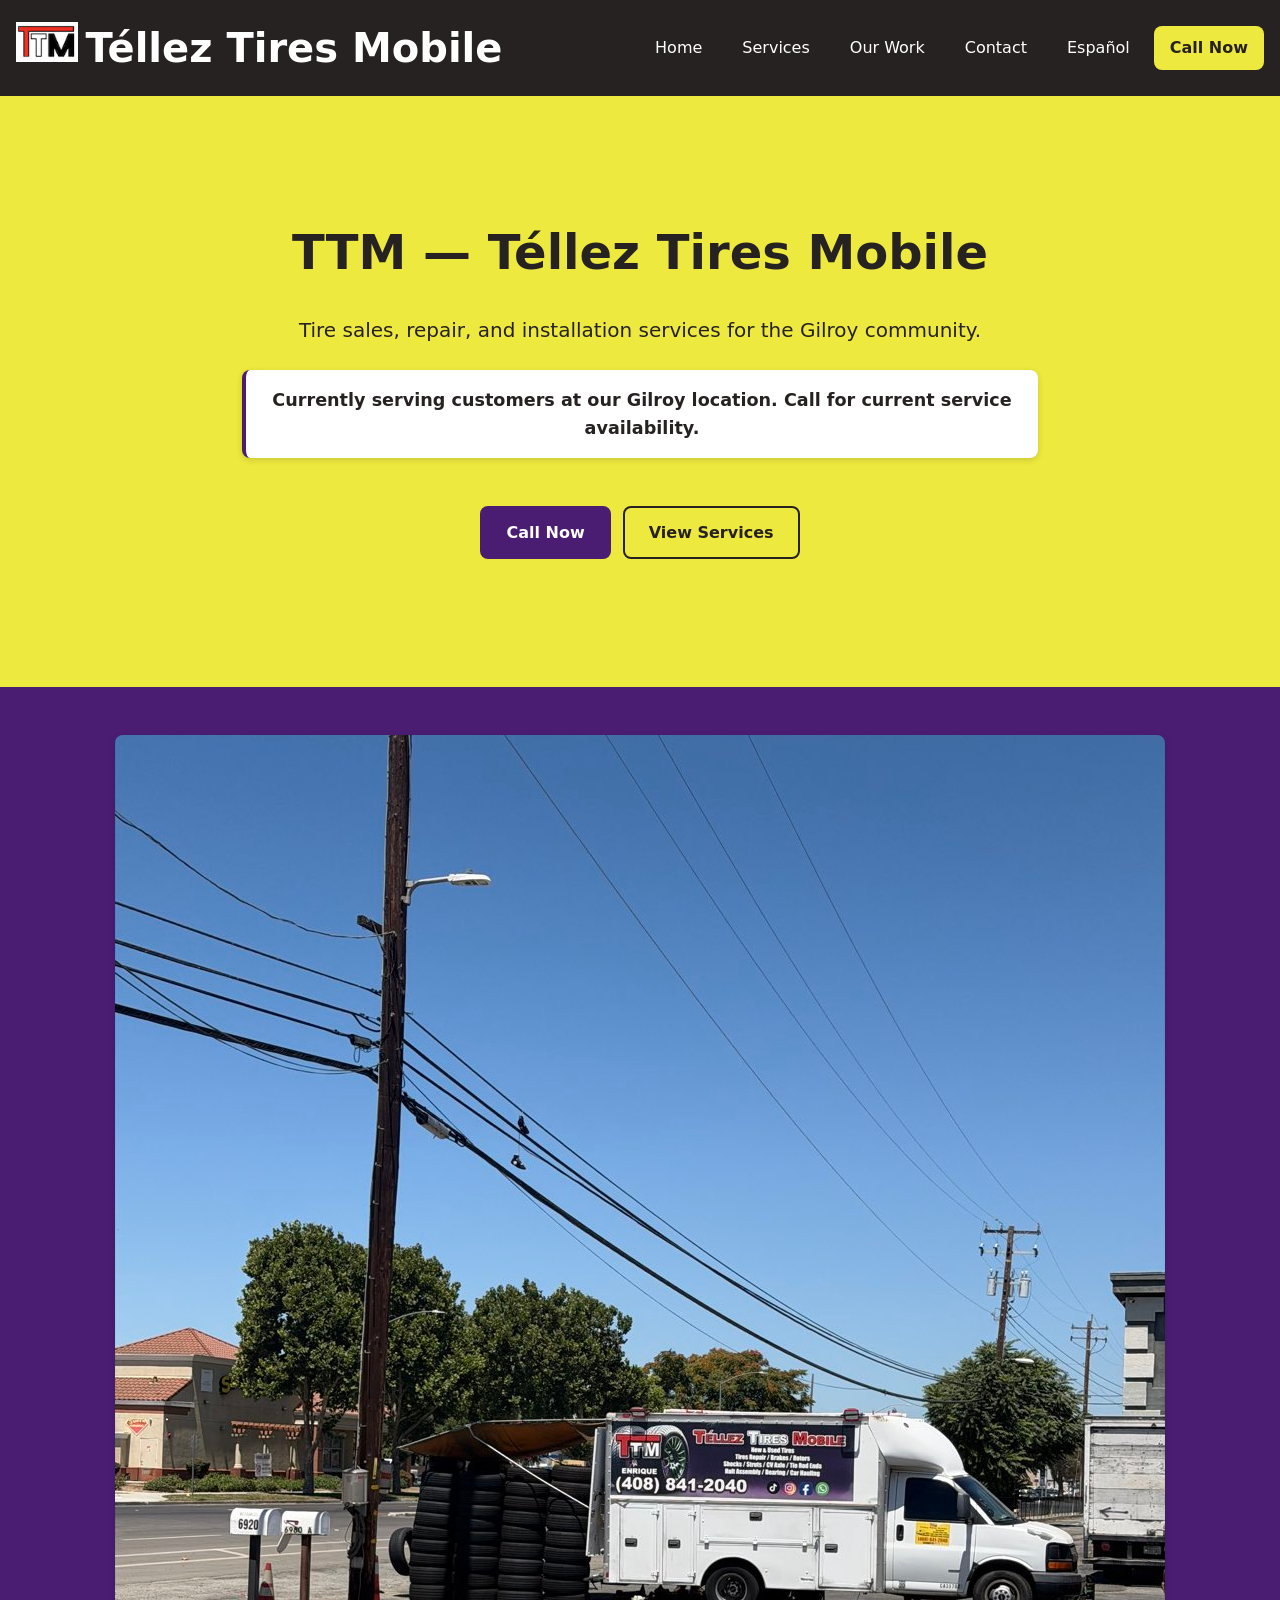
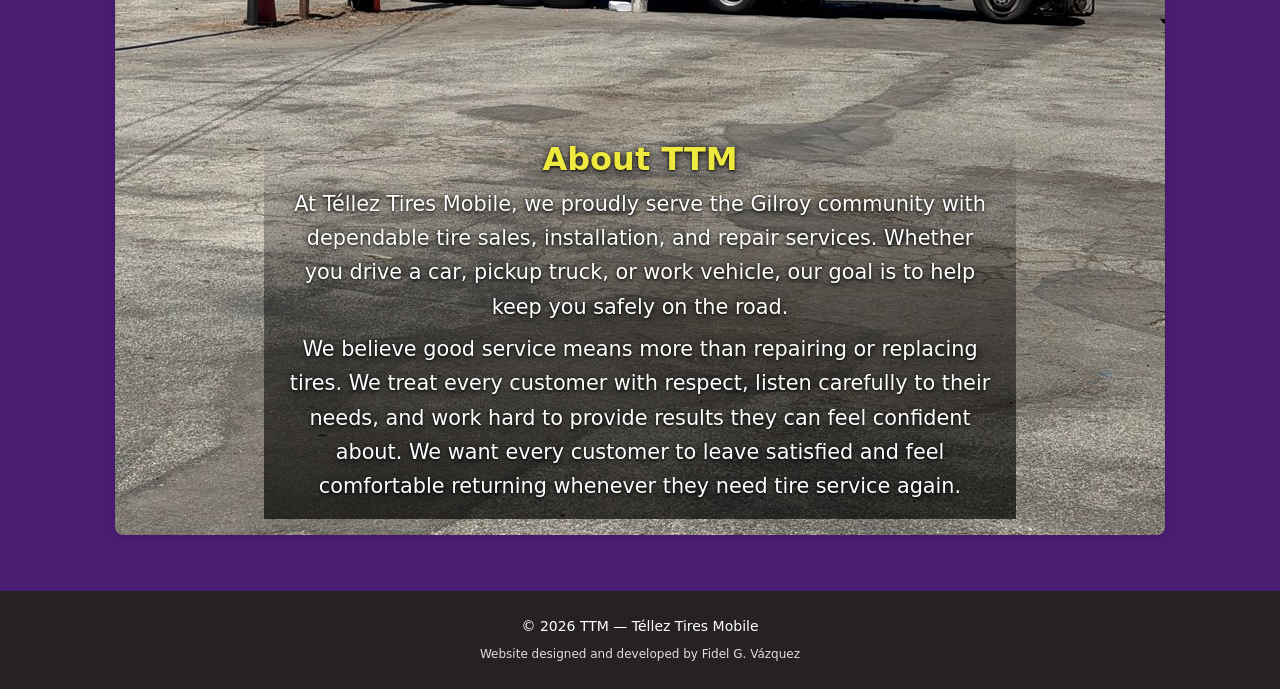
<file: index.html>
<!DOCTYPE html>
<html lang="en">
<head>
  <meta charset="UTF-8">
  <meta name="viewport" content="width=device-width, initial-scale=1.0">
  <title>TTM — Téllez Tires Mobile | Gilroy, CA</title>
  <meta name="description" content="TTM — Téllez Tires Mobile offers tire sales, repair, and installation services in Gilroy, California. Call today for current service availability.">
  <link rel="alternate" hreflang="es" href="es/index.html">
  <link rel="alternate" hreflang="en" href="index.html">
  <link rel="stylesheet" href="css/styles.css">
  <script src="js/main.js" defer></script>
</head>
<body>

<a class="skip-link" href="#main-content">Skip to main content</a>

<header>
  <a href="index.html" class="site-identity">
    <img
        src="assets/images/ttm-logo.png"
        alt="TTM Téllez Tires Mobile logo"
        class="site-identity__logo"
    >
    <span class="site-identity__name">Téllez Tires Mobile</span>
  </a>

  <button type="button" id="nav-toggle" aria-expanded="false" aria-controls="primary-navigation" data-label-open="Close Menu" data-label-closed="Menu">Menu</button>

  <nav id="primary-navigation" aria-label="Primary">
    <ul>
      <li><a href="index.html" aria-current="page">Home</a></li>
      <li><a href="services.html">Services</a></li>
      <li><a href="our-work.html">Our Work</a></li>
      <li><a href="contact.html">Contact</a></li>
      <li><a href="es/index.html" lang="es" hreflang="es">Español</a></li>
      <li><a href="tel:+14088412040">Call Now</a></li>
    </ul>
  </nav>
</header>

<main id="main-content">

  <section id="hero">
    <h1>TTM — Téllez Tires Mobile</h1>
    <p>Tire sales, repair, and installation services for the Gilroy community.</p>
    <p class="status-notice">Currently serving customers at our Gilroy location. Call for current service availability.</p>
    <div class="hero-actions">
      <a href="tel:+14088412040" class="button button--primary">Call Now</a>
      <a href="services.html" class="button button--secondary">View Services</a>
    </div>
  </section>

  <section class="vehicle-photo">
    <div class="vehicle-photo__frame">
      <img
          src="assets/images/background.jpeg"
          alt="TTM — Téllez Tires Mobile service vehicle parked with tires stacked beside it"
          class="vehicle-photo__img"
      >
      <div class="vehicle-photo__overlay" aria-labelledby="about-heading">
        <h2 id="about-heading">About TTM</h2>
        <p>At Téllez Tires Mobile, we proudly serve the Gilroy community with dependable tire sales, installation, and repair services. Whether you drive a car, pickup truck, or work vehicle, our goal is to help keep you safely on the road.</p>
        <p>We believe good service means more than repairing or replacing tires. We treat every customer with respect, listen carefully to their needs, and work hard to provide results they can feel confident about. We want every customer to leave satisfied and feel comfortable returning whenever they need tire service again.</p>
      </div>
    </div>
  </section>

</main>

<footer>
  <p>&copy; <span id="current-year">2026</span> TTM — Téllez Tires Mobile</p>
  <!-- The current-year span is updated dynamically by js/main.js. The static value above is a fallback for when JavaScript is unavailable. -->
  <p class="footer-credit">Website designed and developed by <a href="mailto:fidgvaz@gmail.com">Fidel G. Vázquez</a></p>
</footer>

</body>
</html>
</file>
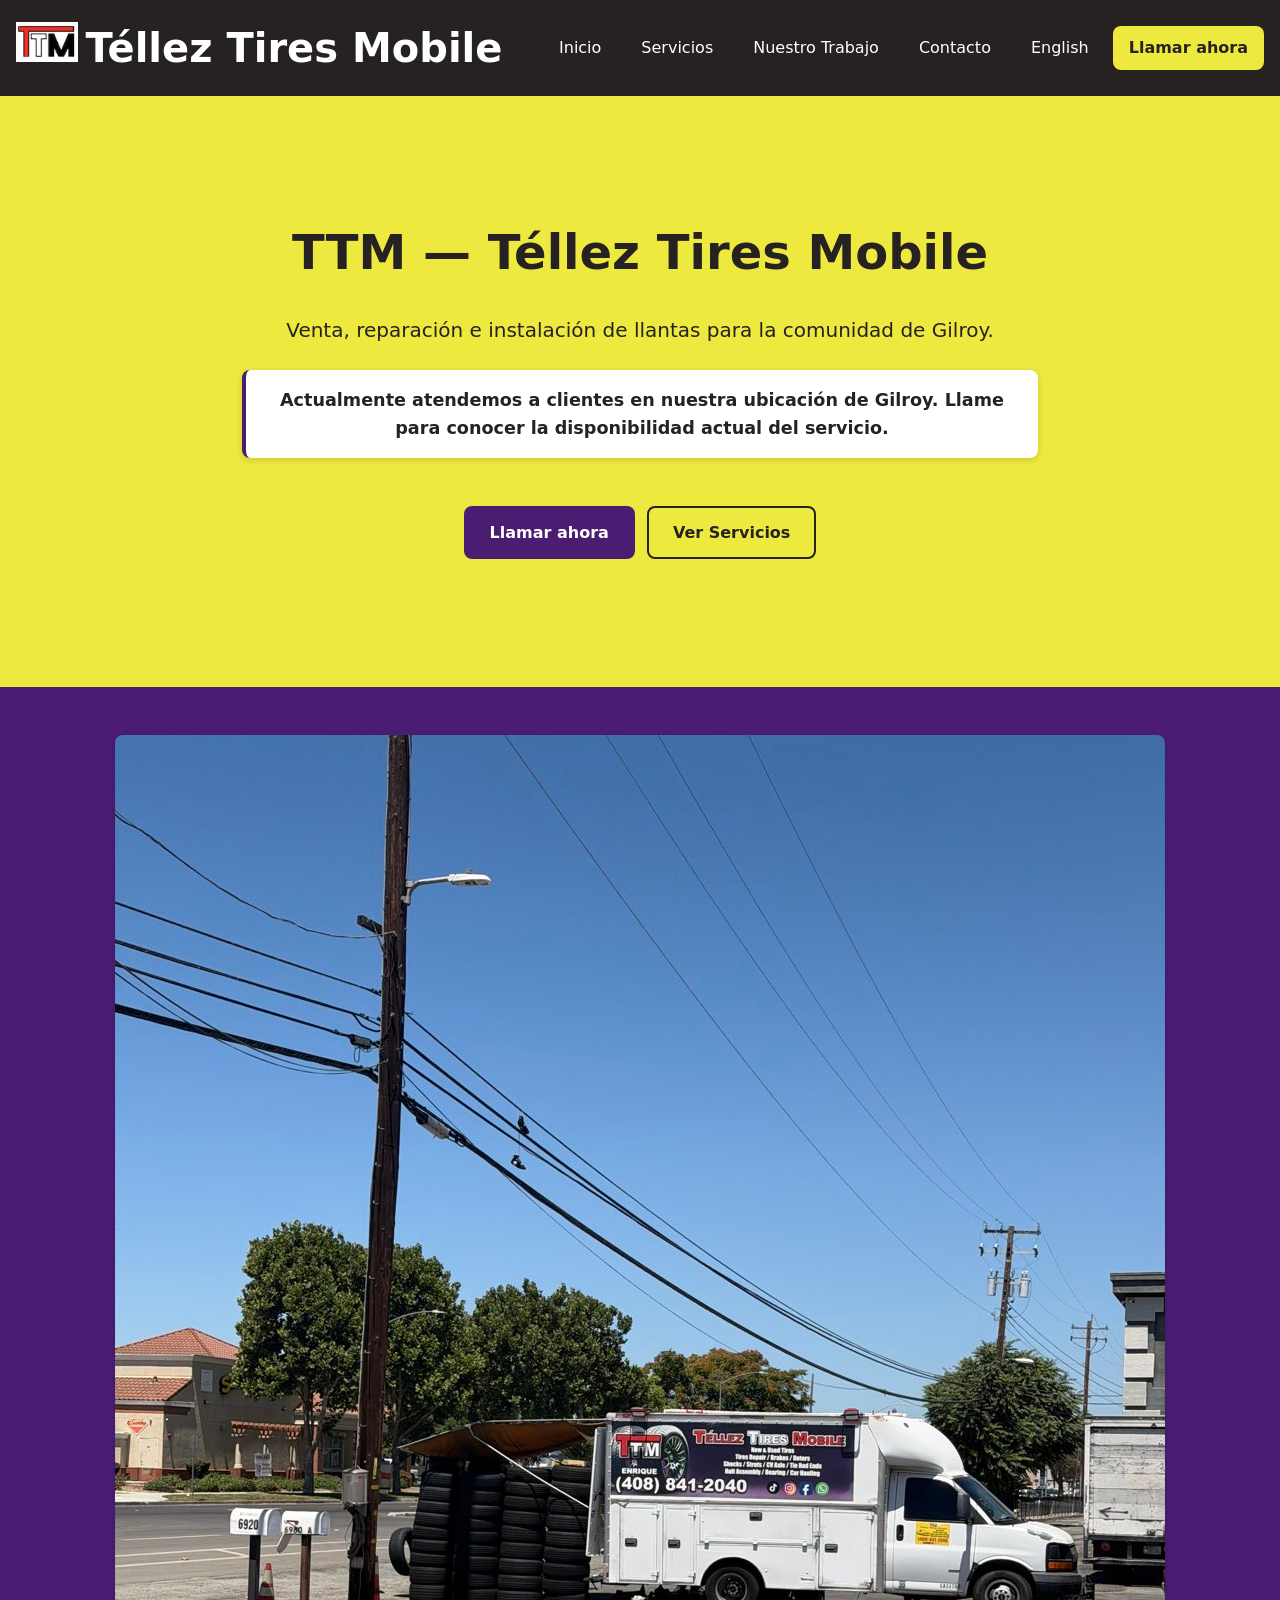
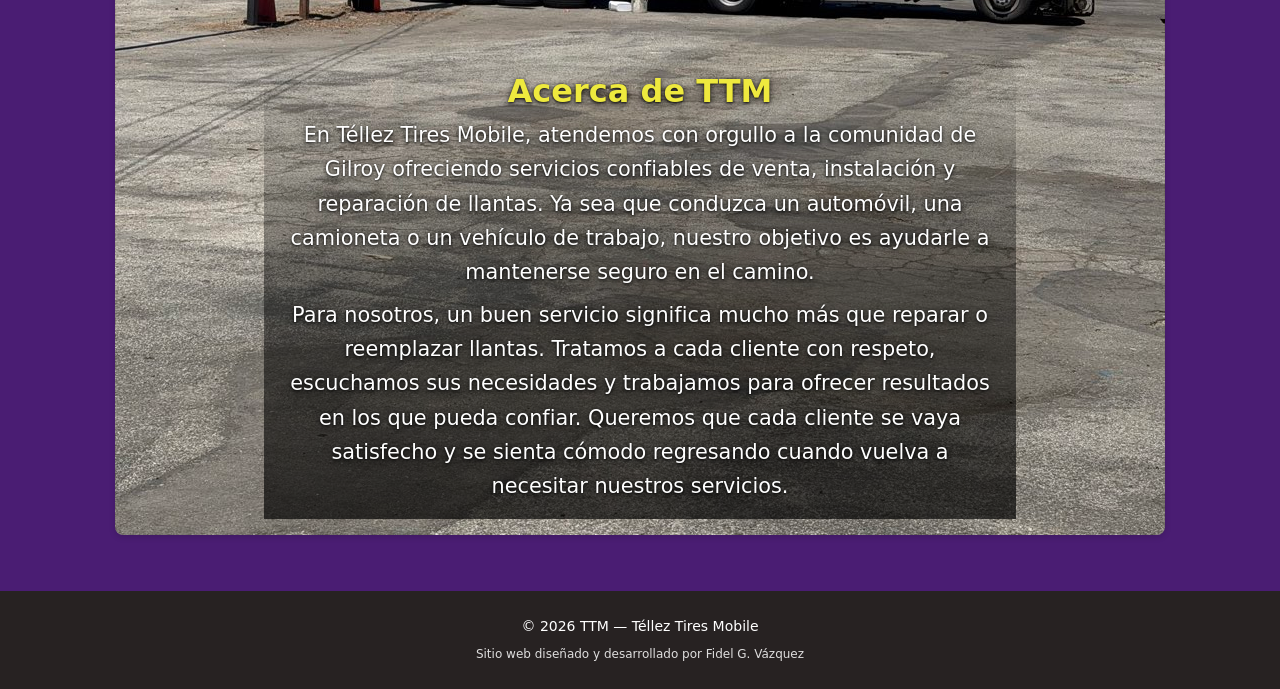
<file: es/index.html>
<!DOCTYPE html>
<html lang="es">
<head>
  <meta charset="UTF-8">
  <meta name="viewport" content="width=device-width, initial-scale=1.0">
  <title>TTM — Téllez Tires Mobile | Gilroy, CA (Español)</title>
  <meta name="description" content="TTM — Téllez Tires Mobile ofrece venta, reparación e instalación de llantas en Gilroy, California. Llame hoy para conocer la disponibilidad del servicio.">
  <link rel="alternate" hreflang="en" href="../index.html">
  <link rel="alternate" hreflang="es" href="index.html">
  <link rel="stylesheet" href="../css/styles.css">
  <script src="../js/main.js" defer></script>
</head>
<body>

<a class="skip-link" href="#main-content">Saltar al contenido principal</a>

<header>
  <a href="index.html" class="site-identity">
    <img
        src="../assets/images/ttm-logo.png"
        alt="Logotipo de TTM Téllez Tires Mobile"
        class="site-identity__logo"
    >
    <span class="site-identity__name">Téllez Tires Mobile</span>
  </a>

  <button type="button" id="nav-toggle" aria-expanded="false" aria-controls="primary-navigation" data-label-open="Cerrar menú" data-label-closed="Menú">Menú</button>

  <nav id="primary-navigation" aria-label="Principal">
    <ul>
      <li><a href="index.html" aria-current="page">Inicio</a></li>
      <li><a href="services.html">Servicios</a></li>
      <li><a href="our-work.html">Nuestro Trabajo</a></li>
      <li><a href="contact.html">Contacto</a></li>
      <li><a href="../index.html" lang="en" hreflang="en">English</a></li>
      <li><a href="tel:+14088412040">Llamar ahora</a></li>
    </ul>
  </nav>
</header>

<main id="main-content">

  <section id="hero">
    <h1>TTM — Téllez Tires Mobile</h1>
    <p>Venta, reparación e instalación de llantas para la comunidad de Gilroy.</p>
    <p class="status-notice">Actualmente atendemos a clientes en nuestra ubicación de Gilroy. Llame para conocer la disponibilidad actual del servicio.</p>
    <div class="hero-actions">
      <a href="tel:+14088412040" class="button button--primary">Llamar ahora</a>
      <a href="services.html" class="button button--secondary">Ver Servicios</a>
    </div>
  </section>

  <section class="vehicle-photo">
    <div class="vehicle-photo__frame">
      <img
          src="../assets/images/background.jpeg"
          alt="Camión de servicio de TTM — Téllez Tires Mobile estacionado con llantas apiladas al lado"
          class="vehicle-photo__img"
      >
      <div class="vehicle-photo__overlay" aria-labelledby="about-heading">
        <h2 id="about-heading">Acerca de TTM</h2>
        <p>En Téllez Tires Mobile, atendemos con orgullo a la comunidad de Gilroy ofreciendo servicios confiables de venta, instalación y reparación de llantas. Ya sea que conduzca un automóvil, una camioneta o un vehículo de trabajo, nuestro objetivo es ayudarle a mantenerse seguro en el camino.</p>
        <p>Para nosotros, un buen servicio significa mucho más que reparar o reemplazar llantas. Tratamos a cada cliente con respeto, escuchamos sus necesidades y trabajamos para ofrecer resultados en los que pueda confiar. Queremos que cada cliente se vaya satisfecho y se sienta cómodo regresando cuando vuelva a necesitar nuestros servicios.</p>
      </div>
    </div>
  </section>

</main>

<footer>
  <p>&copy; <span id="current-year">2026</span> TTM — Téllez Tires Mobile</p>
  <!-- The current-year span is updated dynamically by js/main.js. The static value above is a fallback for when JavaScript is unavailable. -->
  <p class="footer-credit">Sitio web diseñado y desarrollado por <a href="mailto:fidgvaz@gmail.com">Fidel G. Vázquez</a></p>
</footer>

</body>
</html>
</file>
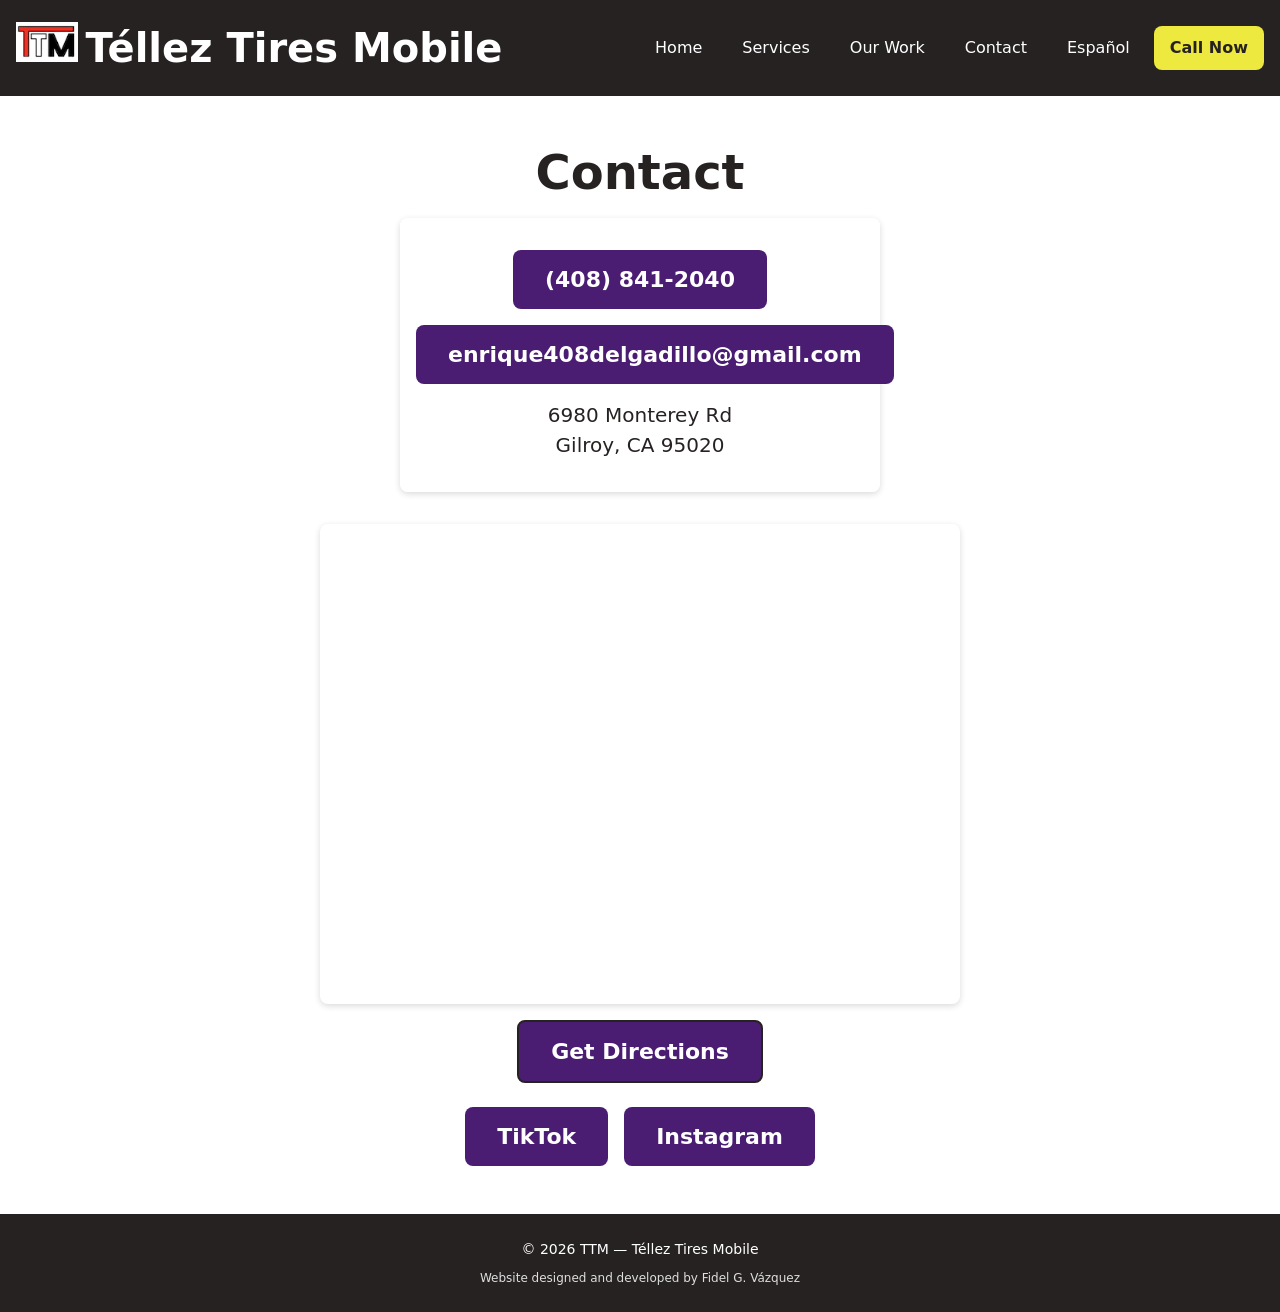
<file: contact.html>
<!DOCTYPE html>
<html lang="en">
<head>
  <meta charset="UTF-8">
  <meta name="viewport" content="width=device-width, initial-scale=1.0">
  <title>Contact | TTM — Téllez Tires Mobile | Gilroy, CA</title>
  <meta name="description" content="Phone, email, address, and map for TTM — Téllez Tires Mobile in Gilroy, California.">
  <link rel="alternate" hreflang="es" href="es/contact.html">
  <link rel="alternate" hreflang="en" href="contact.html">
  <link rel="stylesheet" href="css/styles.css">
  <script src="js/main.js" defer></script>
</head>
<body>

<a class="skip-link" href="#main-content">Skip to main content</a>

<header>
  <a href="index.html" class="site-identity">
    <img
        src="assets/images/ttm-logo.png"
        alt="TTM Téllez Tires Mobile logo"
        class="site-identity__logo"
    >
    <span class="site-identity__name">Téllez Tires Mobile</span>
  </a>

  <button type="button" id="nav-toggle" aria-expanded="false" aria-controls="primary-navigation" data-label-open="Close Menu" data-label-closed="Menu">Menu</button>

  <nav id="primary-navigation" aria-label="Primary">
    <ul>
      <li><a href="index.html">Home</a></li>
      <li><a href="services.html">Services</a></li>
      <li><a href="our-work.html">Our Work</a></li>
      <li><a href="contact.html" aria-current="page">Contact</a></li>
      <li><a href="es/contact.html" lang="es" hreflang="es">Español</a></li>
      <li><a href="tel:+14088412040">Call Now</a></li>
    </ul>
  </nav>
</header>

<main id="main-content">

  <section id="contact" aria-labelledby="contact-heading">
    <h1 id="contact-heading">Contact</h1>

    <div class="contact-card">
      <p><a href="tel:+14088412040">(408) 841-2040</a></p>
      <p><a href="mailto:enrique408delgadillo@gmail.com">enrique408delgadillo@gmail.com</a></p>
      <address>
        6980 Monterey Rd<br>
        Gilroy, CA 95020
      </address>
    </div>

    <div class="map-embed">
      <iframe
          src="https://www.google.com/maps?q=6980+Monterey+Rd,+Gilroy,+CA+95020&output=embed"
          title="Map showing TTM — Téllez Tires Mobile location"
          loading="lazy"
          referrerpolicy="no-referrer-when-downgrade">
      </iframe>
    </div>
    <p class="map-directions-link">
      <a href="https://www.google.com/maps/search/?api=1&query=6980+Monterey+Rd,+Gilroy,+CA+95020" class="button button--secondary">Get Directions</a>
    </p>

    <ul class="social-links">
      <li><a href="https://www.tiktok.com/@ttm.tllez.tire.mo" target="_blank" rel="noopener noreferrer" aria-label="TikTok (opens in a new tab)">TikTok</a></li>
      <li><a href="https://www.instagram.com/ttm_tellez_tires_mobile/" target="_blank" rel="noopener noreferrer" aria-label="Instagram (opens in a new tab)">Instagram</a></li>
    </ul>
  </section>

</main>

<footer>
  <p>&copy; <span id="current-year">2026</span> TTM — Téllez Tires Mobile</p>
  <!-- The current-year span is updated dynamically by js/main.js. The static value above is a fallback for when JavaScript is unavailable. -->
  <p class="footer-credit">Website designed and developed by <a href="mailto:fidgvaz@gmail.com">Fidel G. Vázquez</a></p>
</footer>

</body>
</html>
</file>
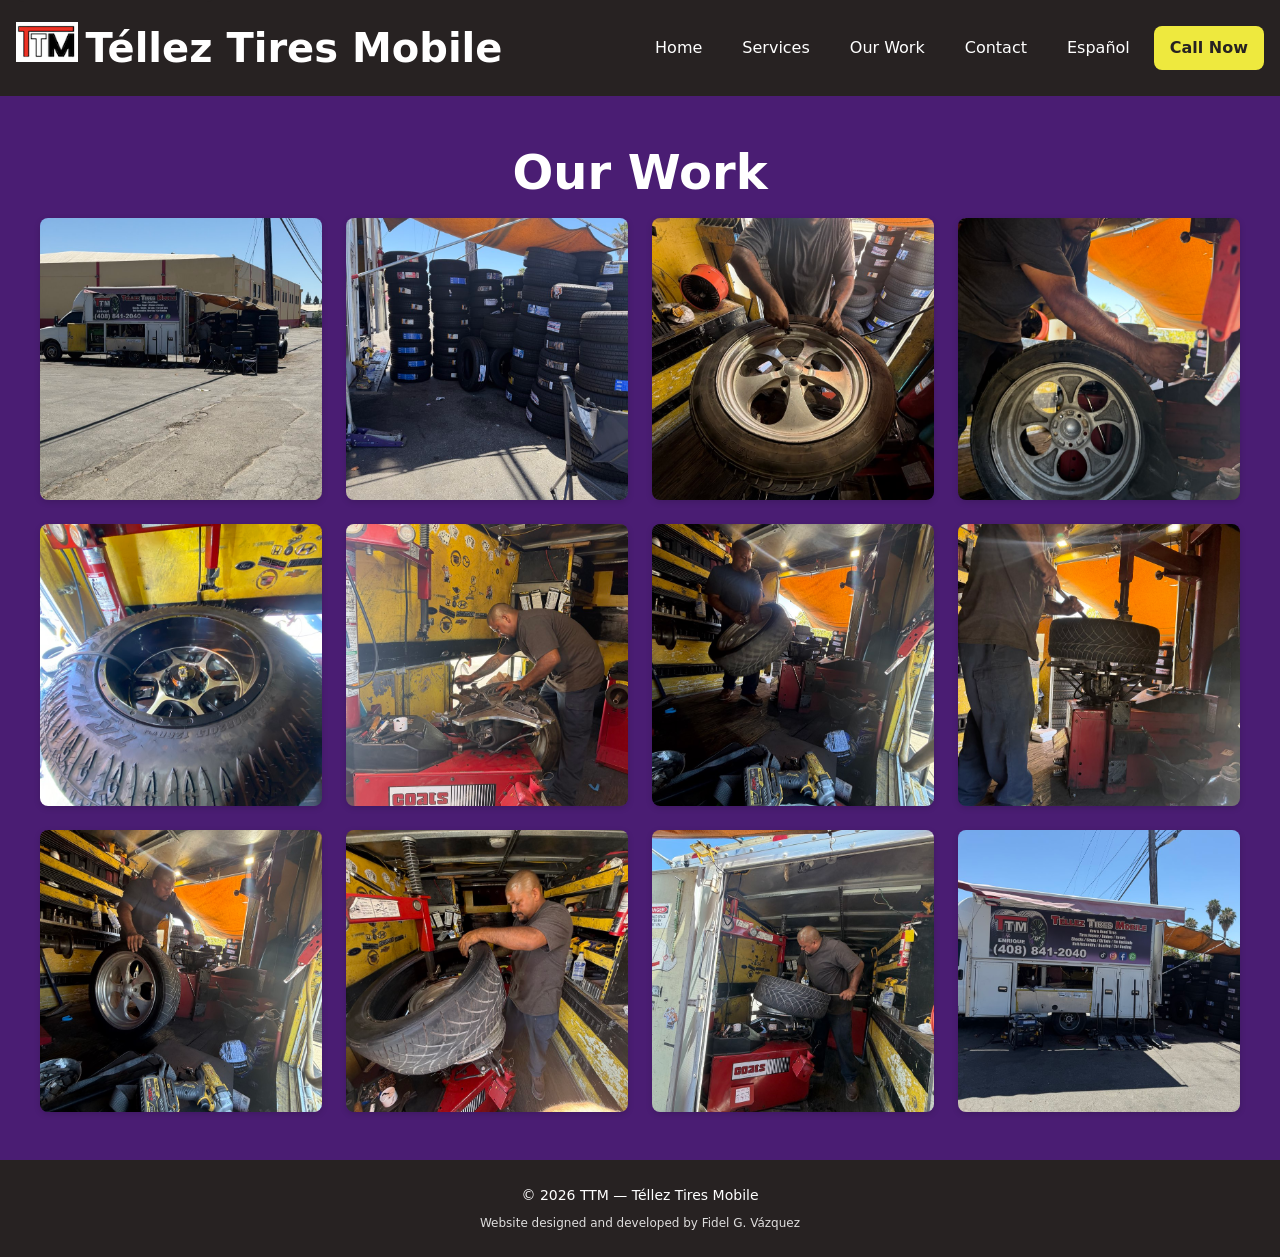
<file: our-work.html>
<!DOCTYPE html>
<html lang="en">
<head>
  <meta charset="UTF-8">
  <meta name="viewport" content="width=device-width, initial-scale=1.0">
  <title>Our Work | TTM — Téllez Tires Mobile | Gilroy, CA</title>
  <meta name="description" content="Photos of real tire, brake, and suspension service work by TTM — Téllez Tires Mobile in Gilroy, California.">
  <link rel="alternate" hreflang="es" href="es/our-work.html">
  <link rel="alternate" hreflang="en" href="our-work.html">
  <link rel="stylesheet" href="css/styles.css">
  <script src="js/main.js" defer></script>
</head>
<body class="page--purple">

<a class="skip-link" href="#main-content">Skip to main content</a>

<header>
  <a href="index.html" class="site-identity">
    <img
        src="assets/images/ttm-logo.png"
        alt="TTM Téllez Tires Mobile logo"
        class="site-identity__logo"
    >
    <span class="site-identity__name">Téllez Tires Mobile</span>
  </a>

  <button type="button" id="nav-toggle" aria-expanded="false" aria-controls="primary-navigation" data-label-open="Close Menu" data-label-closed="Menu">Menu</button>

  <nav id="primary-navigation" aria-label="Primary">
    <ul>
      <li><a href="index.html">Home</a></li>
      <li><a href="services.html">Services</a></li>
      <li><a href="our-work.html" aria-current="page">Our Work</a></li>
      <li><a href="contact.html">Contact</a></li>
      <li><a href="es/our-work.html" lang="es" hreflang="es">Español</a></li>
      <li><a href="tel:+14088412040">Call Now</a></li>
    </ul>
  </nav>
</header>

<main id="main-content">

  <section id="our-work" aria-labelledby="our-work-heading">
    <h1 id="our-work-heading">Our Work</h1>
    <!-- Gallery holds up to 16 client photos; only real, owner-approved photos are added.
         12 of 14 supplied photos are shown here (2 near-duplicates omitted). More will be
         added as the owner supplies them. -->
    <ul class="work-gallery">
      <li>
        <img src="assets/images/work-01.jpg" alt="TTM service truck parked with the awning open and tires stacked beside it" loading="lazy">
      </li>
      <li>
        <img src="assets/images/work-02.jpg" alt="Stacked new tire inventory ready for installation" loading="lazy">
      </li>
      <li>
        <img src="assets/images/work-03.jpg" alt="Technician installing a wheel with new tire inventory in the background" loading="lazy">
      </li>
      <li>
        <img src="assets/images/work-04.jpg" alt="Close-up of a technician holding a wheel and tire" loading="lazy">
      </li>
      <li>
        <img src="assets/images/work-05.jpg" alt="Off-road tire mounted on the tire-changing machine" loading="lazy">
      </li>
      <li>
        <img src="assets/images/work-06.jpg" alt="Technician performing brake and rotor service" loading="lazy">
      </li>
      <li>
        <img src="assets/images/work-07.jpg" alt="Technician lifting a tire onto the service rack" loading="lazy">
      </li>
      <li>
        <img src="assets/images/work-08.jpg" alt="Technician using a breaker bar on a wheel mounted on the tire changer" loading="lazy">
      </li>
      <li>
        <img src="assets/images/work-09.jpg" alt="Technician handling a tire next to the tire-changing machine" loading="lazy">
      </li>
      <li>
        <img src="assets/images/work-10.jpg" alt="Technician performing tire service inside the mobile unit" loading="lazy">
      </li>
      <li>
        <img src="assets/images/work-11.jpg" alt="Technician using a wrench on a mounted tire" loading="lazy">
      </li>
      <li>
        <img src="assets/images/work-12.jpg" alt="Close-up of the TTM — Téllez Tires Mobile trailer signage with contact information" loading="lazy">
      </li>
    </ul>
  </section>

</main>

<footer>
  <p>&copy; <span id="current-year">2026</span> TTM — Téllez Tires Mobile</p>
  <!-- The current-year span is updated dynamically by js/main.js. The static value above is a fallback for when JavaScript is unavailable. -->
  <p class="footer-credit">Website designed and developed by <a href="mailto:fidgvaz@gmail.com">Fidel G. Vázquez</a></p>
</footer>

</body>
</html>
</file>
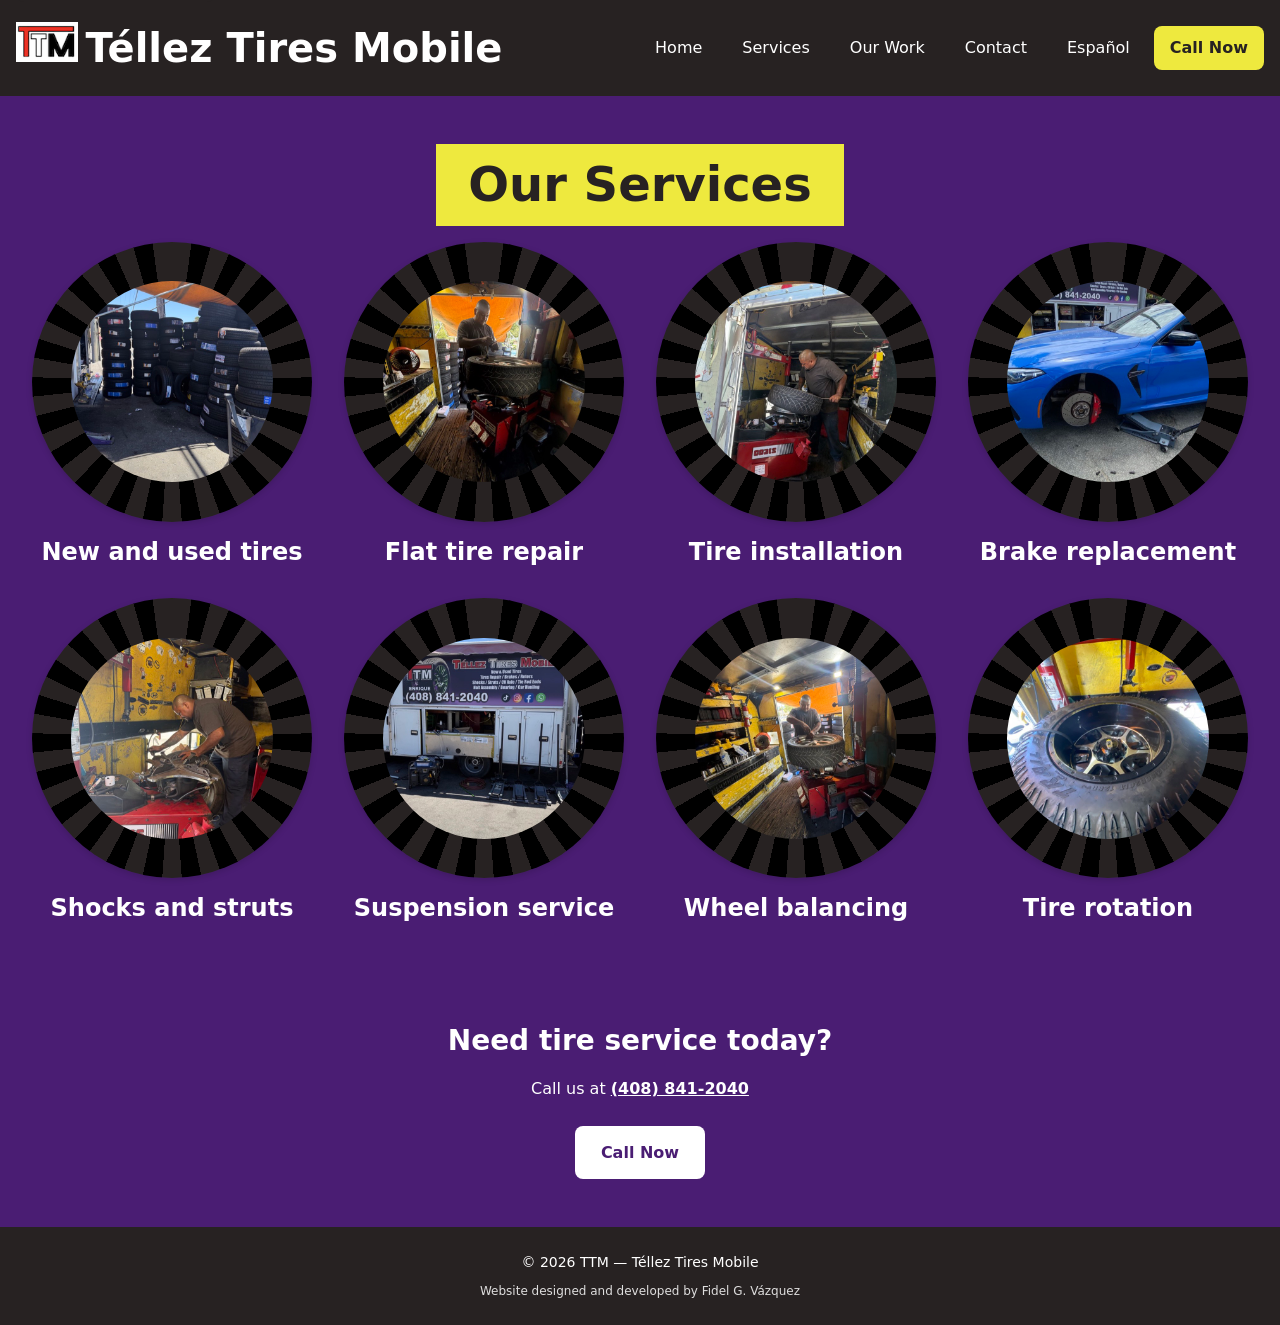
<file: services.html>
<!DOCTYPE html>
<html lang="en">
<head>
  <meta charset="UTF-8">
  <meta name="viewport" content="width=device-width, initial-scale=1.0">
  <title>Services | TTM — Téllez Tires Mobile | Gilroy, CA</title>
  <meta name="description" content="Tire sales, repair, installation, brake replacement, shocks and struts, suspension service, wheel balancing, and tire rotation from TTM — Téllez Tires Mobile in Gilroy, California.">
  <link rel="alternate" hreflang="es" href="es/services.html">
  <link rel="alternate" hreflang="en" href="services.html">
  <link rel="stylesheet" href="css/styles.css">
  <script src="js/main.js" defer></script>
</head>
<body class="page--purple">

<a class="skip-link" href="#main-content">Skip to main content</a>

<header>
  <a href="index.html" class="site-identity">
    <img
        src="assets/images/ttm-logo.png"
        alt="TTM Téllez Tires Mobile logo"
        class="site-identity__logo"
    >
    <span class="site-identity__name">Téllez Tires Mobile</span>
  </a>

  <button type="button" id="nav-toggle" aria-expanded="false" aria-controls="primary-navigation" data-label-open="Close Menu" data-label-closed="Menu">Menu</button>

  <nav id="primary-navigation" aria-label="Primary">
    <ul>
      <li><a href="index.html">Home</a></li>
      <li><a href="services.html" aria-current="page">Services</a></li>
      <li><a href="our-work.html">Our Work</a></li>
      <li><a href="contact.html">Contact</a></li>
      <li><a href="es/services.html" lang="es" hreflang="es">Español</a></li>
      <li><a href="tel:+14088412040">Call Now</a></li>
    </ul>
  </nav>
</header>

<main id="main-content">

  <section id="services" aria-labelledby="services-heading">
    <h1 id="services-heading">Our Services</h1>

    <!-- Final service wording requires owner approval before this list is considered final. -->
    <ul class="tire-grid">
      <li class="tire-item">
        <span class="tire"><span class="tire__hub tire__hub--new-used-tires"></span></span>
        <span class="tire__label">New and used tires</span>
      </li>
      <li class="tire-item">
        <span class="tire"><span class="tire__hub tire__hub--flat-tire-repair"></span></span>
        <span class="tire__label">Flat tire repair</span>
      </li>
      <li class="tire-item">
        <span class="tire"><span class="tire__hub tire__hub--tire-installation"></span></span>
        <span class="tire__label">Tire installation</span>
      </li>
      <li class="tire-item">
        <span class="tire"><span class="tire__hub tire__hub--brake-replacement"></span></span>
        <span class="tire__label">Brake replacement</span>
      </li>
      <li class="tire-item">
        <span class="tire"><span class="tire__hub tire__hub--shocks-struts"></span></span>
        <span class="tire__label">Shocks and struts</span>
      </li>
      <li class="tire-item">
        <span class="tire"><span class="tire__hub tire__hub--suspension-service"></span></span>
        <span class="tire__label">Suspension service</span>
      </li>
      <li class="tire-item">
        <span class="tire"><span class="tire__hub tire__hub--wheel-balancing"></span></span>
        <span class="tire__label">Wheel balancing</span>
      </li>
      <li class="tire-item">
        <span class="tire"><span class="tire__hub tire__hub--tire-rotation"></span></span>
        <span class="tire__label">Tire rotation</span>
      </li>
    </ul>
  </section>

  <section class="services-cta">
    <p class="services-cta__question">Need tire service today?</p>
    <p class="services-cta__phone">Call us at <a href="tel:+14088412040">(408) 841-2040</a></p>
    <a href="tel:+14088412040" class="button button--primary">Call Now</a>
  </section>

</main>

<footer>
  <p>&copy; <span id="current-year">2026</span> TTM — Téllez Tires Mobile</p>
  <!-- The current-year span is updated dynamically by js/main.js. The static value above is a fallback for when JavaScript is unavailable. -->
  <p class="footer-credit">Website designed and developed by <a href="mailto:fidgvaz@gmail.com">Fidel G. Vázquez</a></p>
</footer>

</body>
</html>
</file>
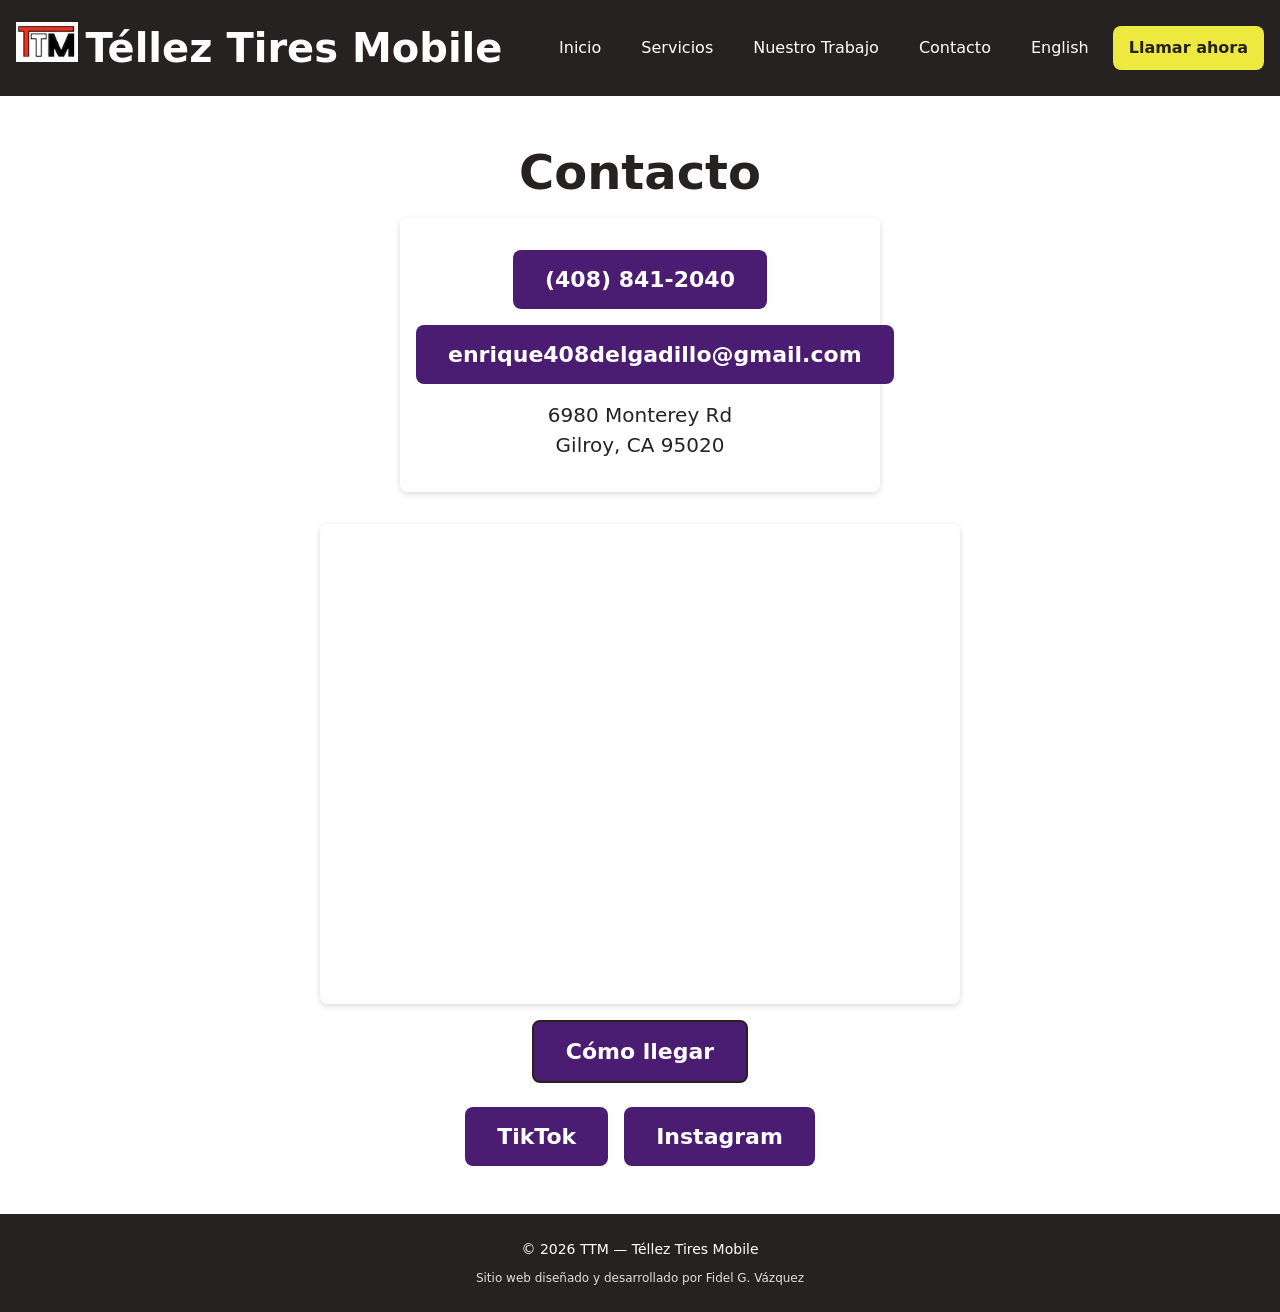
<file: es/contact.html>
<!DOCTYPE html>
<html lang="es">
<head>
  <meta charset="UTF-8">
  <meta name="viewport" content="width=device-width, initial-scale=1.0">
  <title>Contacto | TTM — Téllez Tires Mobile | Gilroy, CA</title>
  <meta name="description" content="Teléfono, correo electrónico, dirección y mapa de TTM — Téllez Tires Mobile en Gilroy, California.">
  <link rel="alternate" hreflang="en" href="../contact.html">
  <link rel="alternate" hreflang="es" href="contact.html">
  <link rel="stylesheet" href="../css/styles.css">
  <script src="../js/main.js" defer></script>
</head>
<body>

<a class="skip-link" href="#main-content">Saltar al contenido principal</a>

<header>
  <a href="index.html" class="site-identity">
    <img
        src="../assets/images/ttm-logo.png"
        alt="Logotipo de TTM Téllez Tires Mobile"
        class="site-identity__logo"
    >
    <span class="site-identity__name">Téllez Tires Mobile</span>
  </a>

  <button type="button" id="nav-toggle" aria-expanded="false" aria-controls="primary-navigation" data-label-open="Cerrar menú" data-label-closed="Menú">Menú</button>

  <nav id="primary-navigation" aria-label="Principal">
    <ul>
      <li><a href="index.html">Inicio</a></li>
      <li><a href="services.html">Servicios</a></li>
      <li><a href="our-work.html">Nuestro Trabajo</a></li>
      <li><a href="contact.html" aria-current="page">Contacto</a></li>
      <li><a href="../contact.html" lang="en" hreflang="en">English</a></li>
      <li><a href="tel:+14088412040">Llamar ahora</a></li>
    </ul>
  </nav>
</header>

<main id="main-content">

  <section id="contact" aria-labelledby="contact-heading">
    <h1 id="contact-heading">Contacto</h1>

    <div class="contact-card">
      <p><a href="tel:+14088412040">(408) 841-2040</a></p>
      <p><a href="mailto:enrique408delgadillo@gmail.com">enrique408delgadillo@gmail.com</a></p>
      <address>
        6980 Monterey Rd<br>
        Gilroy, CA 95020
      </address>
    </div>

    <div class="map-embed">
      <iframe
          src="https://www.google.com/maps?q=6980+Monterey+Rd,+Gilroy,+CA+95020&output=embed"
          title="Mapa que muestra la ubicación de TTM — Téllez Tires Mobile"
          loading="lazy"
          referrerpolicy="no-referrer-when-downgrade">
      </iframe>
    </div>
    <p class="map-directions-link">
      <a href="https://www.google.com/maps/search/?api=1&query=6980+Monterey+Rd,+Gilroy,+CA+95020" class="button button--secondary">Cómo llegar</a>
    </p>

    <ul class="social-links">
      <li><a href="https://www.tiktok.com/@ttm.tllez.tire.mo" target="_blank" rel="noopener noreferrer" aria-label="TikTok (se abre en una pestaña nueva)">TikTok</a></li>
      <li><a href="https://www.instagram.com/ttm_tellez_tires_mobile/" target="_blank" rel="noopener noreferrer" aria-label="Instagram (se abre en una pestaña nueva)">Instagram</a></li>
    </ul>
  </section>

</main>

<footer>
  <p>&copy; <span id="current-year">2026</span> TTM — Téllez Tires Mobile</p>
  <!-- The current-year span is updated dynamically by js/main.js. The static value above is a fallback for when JavaScript is unavailable. -->
  <p class="footer-credit">Sitio web diseñado y desarrollado por <a href="mailto:fidgvaz@gmail.com">Fidel G. Vázquez</a></p>
</footer>

</body>
</html>
</file>
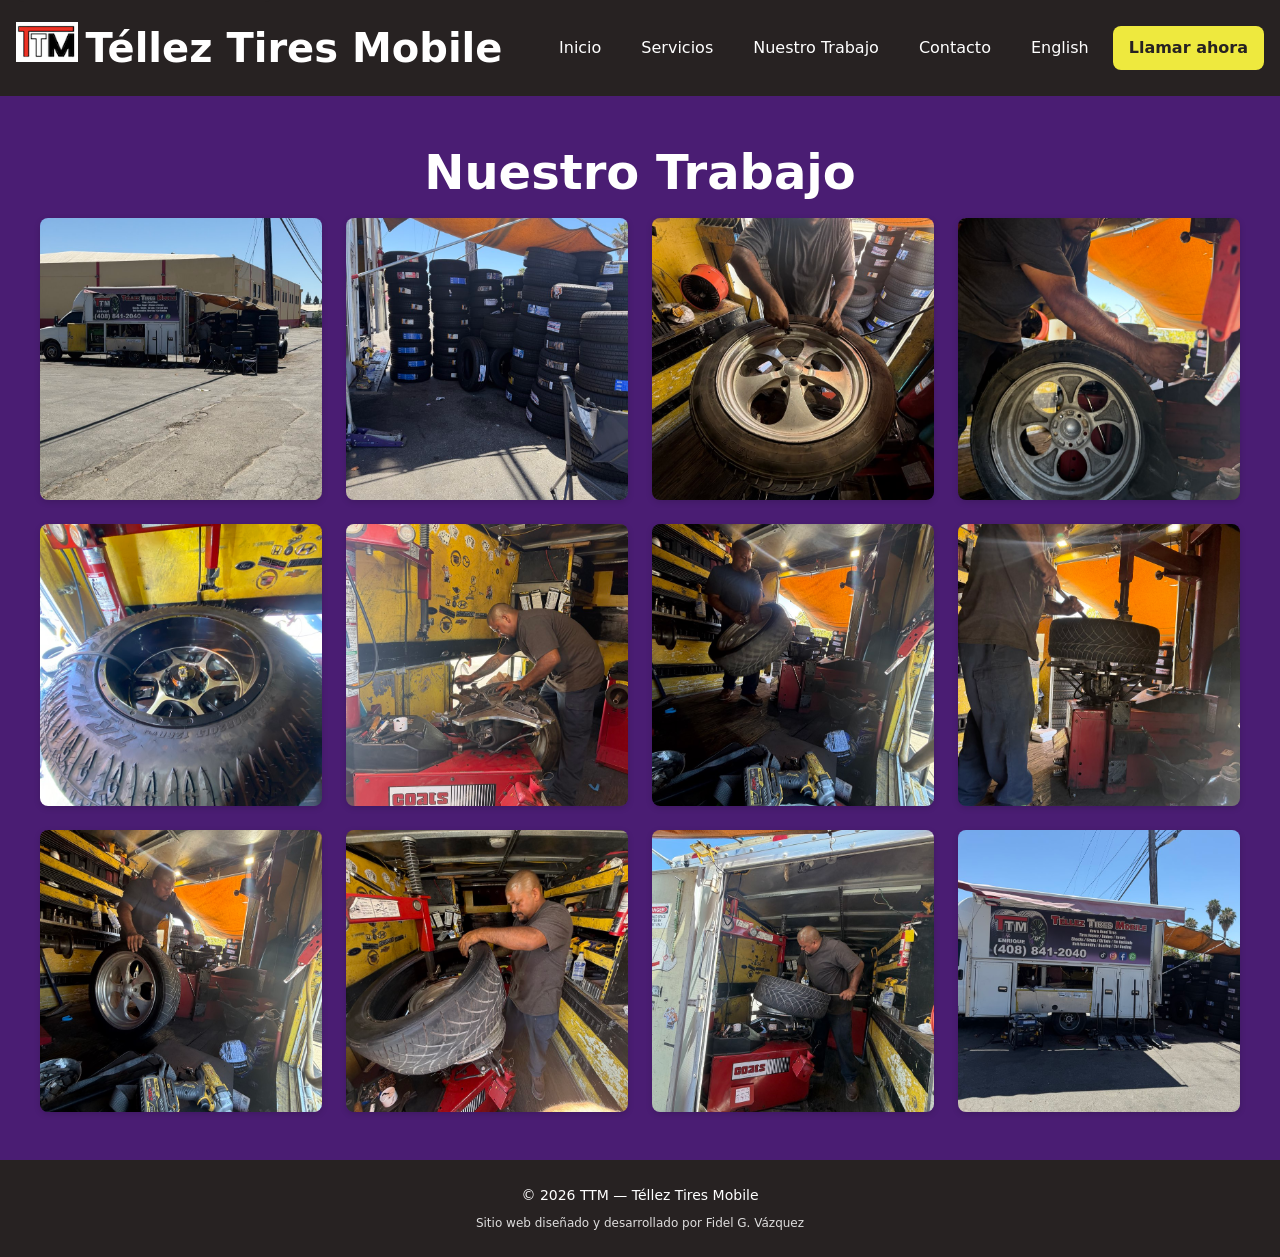
<file: es/our-work.html>
<!DOCTYPE html>
<html lang="es">
<head>
  <meta charset="UTF-8">
  <meta name="viewport" content="width=device-width, initial-scale=1.0">
  <title>Nuestro Trabajo | TTM — Téllez Tires Mobile | Gilroy, CA</title>
  <meta name="description" content="Fotos reales de trabajos de llantas, frenos y suspensión realizados por TTM — Téllez Tires Mobile en Gilroy, California.">
  <link rel="alternate" hreflang="en" href="../our-work.html">
  <link rel="alternate" hreflang="es" href="our-work.html">
  <link rel="stylesheet" href="../css/styles.css">
  <script src="../js/main.js" defer></script>
</head>
<body class="page--purple">

<a class="skip-link" href="#main-content">Saltar al contenido principal</a>

<header>
  <a href="index.html" class="site-identity">
    <img
        src="../assets/images/ttm-logo.png"
        alt="Logotipo de TTM Téllez Tires Mobile"
        class="site-identity__logo"
    >
    <span class="site-identity__name">Téllez Tires Mobile</span>
  </a>

  <button type="button" id="nav-toggle" aria-expanded="false" aria-controls="primary-navigation" data-label-open="Cerrar menú" data-label-closed="Menú">Menú</button>

  <nav id="primary-navigation" aria-label="Principal">
    <ul>
      <li><a href="index.html">Inicio</a></li>
      <li><a href="services.html">Servicios</a></li>
      <li><a href="our-work.html" aria-current="page">Nuestro Trabajo</a></li>
      <li><a href="contact.html">Contacto</a></li>
      <li><a href="../our-work.html" lang="en" hreflang="en">English</a></li>
      <li><a href="tel:+14088412040">Llamar ahora</a></li>
    </ul>
  </nav>
</header>

<main id="main-content">

  <section id="our-work" aria-labelledby="our-work-heading">
    <h1 id="our-work-heading">Nuestro Trabajo</h1>
    <!-- Gallery holds up to 16 client photos; only real, owner-approved photos are added.
         12 of 14 supplied photos are shown here (2 near-duplicates omitted). More will be
         added as the owner supplies them. -->
    <ul class="work-gallery">
      <li>
        <img src="../assets/images/work-01.jpg" alt="Camión de servicio de TTM estacionado con el toldo abierto y llantas apiladas al lado" loading="lazy">
      </li>
      <li>
        <img src="../assets/images/work-02.jpg" alt="Inventario de llantas nuevas apiladas listas para instalar" loading="lazy">
      </li>
      <li>
        <img src="../assets/images/work-03.jpg" alt="Técnico instalando una rueda con inventario de llantas nuevas de fondo" loading="lazy">
      </li>
      <li>
        <img src="../assets/images/work-04.jpg" alt="Primer plano de un técnico sosteniendo una rueda y una llanta" loading="lazy">
      </li>
      <li>
        <img src="../assets/images/work-05.jpg" alt="Llanta todoterreno montada en la máquina desmontadora" loading="lazy">
      </li>
      <li>
        <img src="../assets/images/work-06.jpg" alt="Técnico realizando servicio de frenos y rotores" loading="lazy">
      </li>
      <li>
        <img src="../assets/images/work-07.jpg" alt="Técnico levantando una llanta hacia el estante de servicio" loading="lazy">
      </li>
      <li>
        <img src="../assets/images/work-08.jpg" alt="Técnico usando una barra de fuerza en una rueda montada en la desmontadora" loading="lazy">
      </li>
      <li>
        <img src="../assets/images/work-09.jpg" alt="Técnico manejando una llanta junto a la máquina desmontadora" loading="lazy">
      </li>
      <li>
        <img src="../assets/images/work-10.jpg" alt="Técnico realizando servicio de llantas dentro de la unidad móvil" loading="lazy">
      </li>
      <li>
        <img src="../assets/images/work-11.jpg" alt="Técnico usando una llave en una llanta montada" loading="lazy">
      </li>
      <li>
        <img src="../assets/images/work-12.jpg" alt="Primer plano del rótulo del remolque de TTM — Téllez Tires Mobile con información de contacto" loading="lazy">
      </li>
    </ul>
  </section>

</main>

<footer>
  <p>&copy; <span id="current-year">2026</span> TTM — Téllez Tires Mobile</p>
  <!-- The current-year span is updated dynamically by js/main.js. The static value above is a fallback for when JavaScript is unavailable. -->
  <p class="footer-credit">Sitio web diseñado y desarrollado por <a href="mailto:fidgvaz@gmail.com">Fidel G. Vázquez</a></p>
</footer>

</body>
</html>
</file>
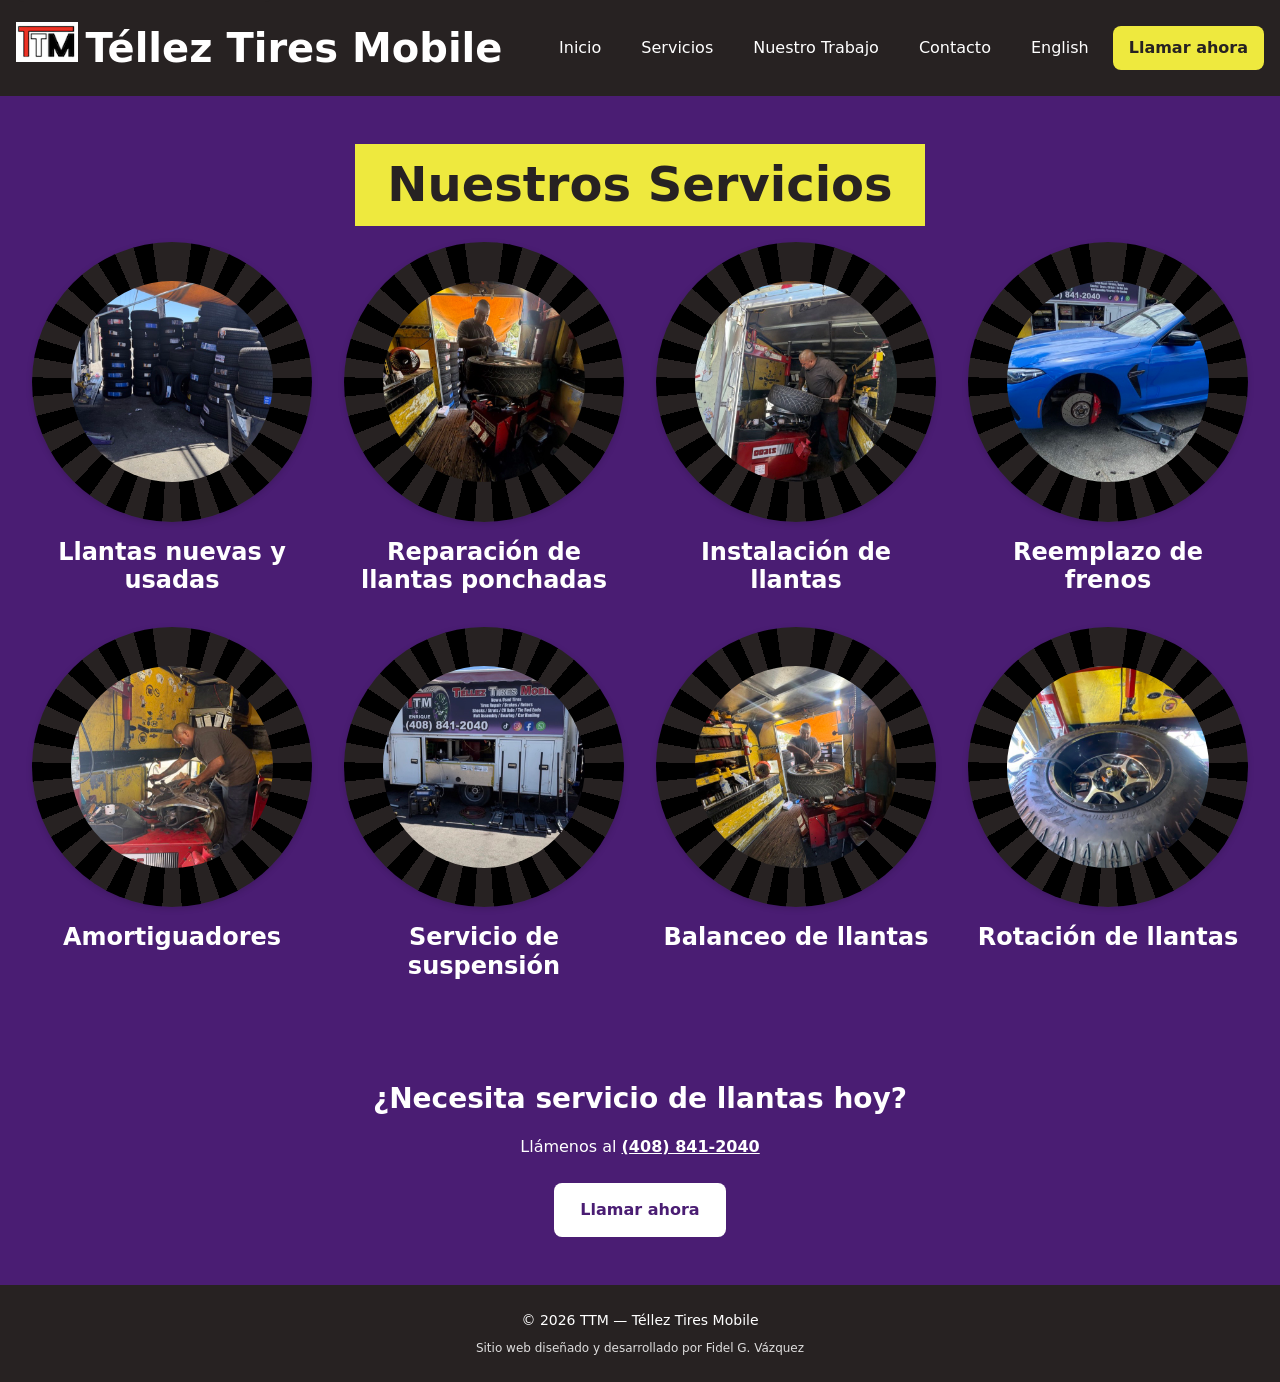
<file: es/services.html>
<!DOCTYPE html>
<html lang="es">
<head>
  <meta charset="UTF-8">
  <meta name="viewport" content="width=device-width, initial-scale=1.0">
  <title>Servicios | TTM — Téllez Tires Mobile | Gilroy, CA</title>
  <meta name="description" content="Venta de llantas nuevas y usadas, reparación, instalación, reemplazo de frenos, amortiguadores, servicio de suspensión, balanceo y rotación de llantas de TTM — Téllez Tires Mobile en Gilroy, California.">
  <link rel="alternate" hreflang="en" href="../services.html">
  <link rel="alternate" hreflang="es" href="services.html">
  <link rel="stylesheet" href="../css/styles.css">
  <script src="../js/main.js" defer></script>
</head>
<body class="page--purple">

<a class="skip-link" href="#main-content">Saltar al contenido principal</a>

<header>
  <a href="index.html" class="site-identity">
    <img
        src="../assets/images/ttm-logo.png"
        alt="Logotipo de TTM Téllez Tires Mobile"
        class="site-identity__logo"
    >
    <span class="site-identity__name">Téllez Tires Mobile</span>
  </a>

  <button type="button" id="nav-toggle" aria-expanded="false" aria-controls="primary-navigation" data-label-open="Cerrar menú" data-label-closed="Menú">Menú</button>

  <nav id="primary-navigation" aria-label="Principal">
    <ul>
      <li><a href="index.html">Inicio</a></li>
      <li><a href="services.html" aria-current="page">Servicios</a></li>
      <li><a href="our-work.html">Nuestro Trabajo</a></li>
      <li><a href="contact.html">Contacto</a></li>
      <li><a href="../services.html" lang="en" hreflang="en">English</a></li>
      <li><a href="tel:+14088412040">Llamar ahora</a></li>
    </ul>
  </nav>
</header>

<main id="main-content">

  <section id="services" aria-labelledby="services-heading">
    <h1 id="services-heading">Nuestros Servicios</h1>

    <!-- Final service wording requires owner approval before this list is considered final. -->
    <ul class="tire-grid">
      <li class="tire-item">
        <span class="tire"><span class="tire__hub tire__hub--new-used-tires"></span></span>
        <span class="tire__label">Llantas nuevas y usadas</span>
      </li>
      <li class="tire-item">
        <span class="tire"><span class="tire__hub tire__hub--flat-tire-repair"></span></span>
        <span class="tire__label">Reparación de llantas ponchadas</span>
      </li>
      <li class="tire-item">
        <span class="tire"><span class="tire__hub tire__hub--tire-installation"></span></span>
        <span class="tire__label">Instalación de llantas</span>
      </li>
      <li class="tire-item">
        <span class="tire"><span class="tire__hub tire__hub--brake-replacement"></span></span>
        <span class="tire__label">Reemplazo de frenos</span>
      </li>
      <li class="tire-item">
        <span class="tire"><span class="tire__hub tire__hub--shocks-struts"></span></span>
        <span class="tire__label">Amortiguadores</span>
      </li>
      <li class="tire-item">
        <span class="tire"><span class="tire__hub tire__hub--suspension-service"></span></span>
        <span class="tire__label">Servicio de suspensión</span>
      </li>
      <li class="tire-item">
        <span class="tire"><span class="tire__hub tire__hub--wheel-balancing"></span></span>
        <span class="tire__label">Balanceo de llantas</span>
      </li>
      <li class="tire-item">
        <span class="tire"><span class="tire__hub tire__hub--tire-rotation"></span></span>
        <span class="tire__label">Rotación de llantas</span>
      </li>
    </ul>
  </section>

  <section class="services-cta">
    <p class="services-cta__question">¿Necesita servicio de llantas hoy?</p>
    <p class="services-cta__phone">Llámenos al <a href="tel:+14088412040">(408) 841-2040</a></p>
    <a href="tel:+14088412040" class="button button--primary">Llamar ahora</a>
  </section>

</main>

<footer>
  <p>&copy; <span id="current-year">2026</span> TTM — Téllez Tires Mobile</p>
  <!-- The current-year span is updated dynamically by js/main.js. The static value above is a fallback for when JavaScript is unavailable. -->
  <p class="footer-credit">Sitio web diseñado y desarrollado por <a href="mailto:fidgvaz@gmail.com">Fidel G. Vázquez</a></p>
</footer>

</body>
</html>
</file>
<file: css/styles.css>
/* ==========================================================================
   TTM — Téllez Tires Mobile
   Mobile-first stylesheet. No frameworks, no external fonts/icons.
   ========================================================================== */

/* --------------------------------------------------------------------------
   1. Custom properties
   -------------------------------------------------------------------------- */
:root {
  /* Brand colors */
  --color-yellow: #eee93e;
  --color-purple: #4a1d73;
  --color-text-dark: #272222;
  --color-bg-light: #f7e9c3;
  --color-white: #ffffff;

  /* Layout */
  --max-width: 75rem;

  /* Spacing scale */
  --space-2: 0.5rem;
  --space-3: 0.75rem;
  --space-4: 1rem;
  --space-5: 1.5rem;
  --space-6: 2rem;
  --space-7: 3rem;
  --space-8: 4rem;

  /* Shape */
  --radius: 0.5rem;
  --shadow: 0 2px 6px rgba(0, 0, 0, 0.15);

  /* Header height reference, used for sticky offset at desktop widths */
  --header-height: 4.5rem;
}

/* --------------------------------------------------------------------------
   2. Reset
   -------------------------------------------------------------------------- */
*,
*::before,
*::after {
  box-sizing: border-box;
}

body {
  margin: 0;
}

img,
svg {
  max-width: 100%;
  height: auto;
  display: block;
}

ul,
ol {
  margin: 0;
  padding: 0;
}

/* --------------------------------------------------------------------------
   3. Base typography
   -------------------------------------------------------------------------- */
body {
  font-family: system-ui, -apple-system, "Segoe UI", Roboto, Helvetica, Arial, sans-serif;
  color: var(--color-text-dark);
  background-color: var(--color-white);
  line-height: 1.6;
  font-size: 1rem;
}

/* Purple page background, used on the Services and Our Work pages only.
   Headings and text inherit the white color automatically; .tire__label
   sets the same white explicitly (see section 9) since it needs to stay
   readable regardless of where it's nested. */
body.page--purple {
  background-color: var(--color-purple);
  color: var(--color-white);
}

h1,
h2 {
  line-height: 1.2;
  margin: 0 0 var(--space-4);
}

h1 {
  font-size: clamp(2rem, 5vw + 1rem, 3rem);
  font-weight: 800;
}

h2 {
  font-size: clamp(1.5rem, 3vw + 1rem, 2rem);
  font-weight: 700;
}

p {
  margin: 0 0 var(--space-4);
}

a {
  color: inherit;
}

/* --------------------------------------------------------------------------
   4. Layout helpers
   -------------------------------------------------------------------------- */
section {
  padding: var(--space-7) var(--space-4);
}

section > * {
  max-width: var(--max-width);
  margin-left: auto;
  margin-right: auto;
}

#hero p,
#contact p {
  max-width: 65ch;
}

/* --------------------------------------------------------------------------
   5. Skip link
   -------------------------------------------------------------------------- */
.skip-link {
  position: absolute;
  top: -3rem;
  left: var(--space-4);
  background-color: var(--color-text-dark);
  color: var(--color-white);
  padding: var(--space-3) var(--space-4);
  border-radius: var(--radius);
  z-index: 100;
  transition: top 0.15s ease-in-out;
}

.skip-link:focus {
  top: var(--space-4);
}

/* --------------------------------------------------------------------------
   6. Header & navigation
   -------------------------------------------------------------------------- */
header {
  background-color: var(--color-text-dark);
  color: var(--color-white);
  padding: var(--space-4);
  display: flex;
  flex-wrap: wrap;
  align-items: center;
  justify-content: space-between;
  gap: var(--space-3);
}

.site-identity {
  display: flex;
  align-items: baseline;
  gap: var(--space-2);
  text-decoration: none;
  color: var(--color-white);
}

.site-identity__logo {
  height: 2.5rem;
  width: auto;
}

.site-identity__name {
  font-size: 2.5rem;
  font-weight: 700;
}

/* Hidden by default: without JavaScript this button has no behavior,
   so it must not appear. Stage 6 JavaScript will add ".js-enabled" to
   reveal it only where a collapsed-menu toggle is actually needed. */
#nav-toggle {
  display: none;
  background-color: transparent;
  color: var(--color-white);
  border: 2px solid var(--color-yellow);
  border-radius: var(--radius);
  padding: var(--space-2) var(--space-4);
  font-size: 1rem;
  font-weight: 600;
  min-height: 44px;
  cursor: pointer;
}

#nav-toggle:hover {
  background-color: var(--color-yellow);
  color: var(--color-text-dark);
}

.js-enabled #nav-toggle {
  display: inline-flex;
}

/* Navigation is visible by default. No JavaScript exists yet to toggle it,
   so it must never be hidden here. Stage 6 JavaScript will collapse this
   menu on small screens only after ".js-enabled" is added to the page. */
#primary-navigation {
  flex-basis: 100%;
  order: 3;
}

#primary-navigation ul {
  list-style: none;
  display: flex;
  flex-direction: column;
  gap: var(--space-2);
  padding-top: var(--space-3);
}

#primary-navigation a {
  color: var(--color-white);
  text-decoration: none;
  padding: var(--space-3);
  border-radius: var(--radius);
  min-height: 44px;
  display: flex;
  align-items: center;
}

#primary-navigation a:hover,
#primary-navigation a:focus-visible {
  text-decoration: underline;
  background-color: rgba(255, 255, 255, 0.08);
}

/* Call Now link inside navigation, styled as a distinct button */
#primary-navigation a[href^="tel:"] {
  background-color: var(--color-yellow);
  color: var(--color-text-dark);
  font-weight: 700;
  justify-content: center;
}

#primary-navigation a[href^="tel:"]:hover,
#primary-navigation a[href^="tel:"]:focus-visible {
  background-color: var(--color-white);
  text-decoration: none;
}

/* Breakpoint chosen where the full header (brand + four nav actions,
   including the "Call Now" button) has enough width to sit on one row
   without crowding: business identity (~15rem) + four nav items
   (~25rem including gaps) + header padding exceeds 48em, so the header
   would overflow or crowd at that width. 60em keeps it comfortable and
   also aligns with the services-grid four-column breakpoint below. */
@media (min-width: 60em) {
  header {
    flex-wrap: nowrap;
    position: sticky;
    top: 0;
    z-index: 50;
    min-height: var(--header-height);
  }

  .js-enabled #nav-toggle {
    display: none;
  }

  #primary-navigation {
    flex-basis: auto;
    order: 0;
  }

  #primary-navigation ul {
    flex-direction: row;
    align-items: center;
    padding-top: 0;
  }

  #primary-navigation a {
    padding: var(--space-2) var(--space-4);
  }
}

/* --------------------------------------------------------------------------
   7. Buttons
   -------------------------------------------------------------------------- */
.button {
  display: inline-flex;
  align-items: center;
  justify-content: center;
  min-height: 44px;
  padding: var(--space-3) var(--space-5);
  border-radius: var(--radius);
  font-weight: 700;
  font-size: 1rem;
  text-decoration: none;
  border: 2px solid transparent;
  cursor: pointer;
  transition: background-color 0.15s ease-in-out, color 0.15s ease-in-out;
}

.button--primary {
  background-color: var(--color-purple);
  color: var(--color-white);
}

.button--primary:hover,
.button--primary:focus-visible {
  background-color: var(--color-text-dark);
}

.button--secondary {
  background-color: transparent;
  color: var(--color-text-dark);
  border-color: var(--color-text-dark);
}

.button--secondary:hover,
.button--secondary:focus-visible {
  background-color: var(--color-text-dark);
  color: var(--color-white);
}

/* --------------------------------------------------------------------------
   8. Hero
   -------------------------------------------------------------------------- */
#hero {
  background-color: var(--color-yellow);
  color: var(--color-text-dark);
  text-align: center;
  padding-top: clamp(5rem, 2rem + 8vw, 8rem);
  padding-bottom: clamp(5rem, 2rem + 8vw, 8rem);
}

#hero p {
  margin-left: auto;
  margin-right: auto;
}

#hero p:not(.status-notice) {
  font-size: 1.25rem;
}

#hero h1 {
  margin-bottom: var(--space-6);
}

.status-notice {
  background-color: var(--color-white);
  border-left: 4px solid var(--color-purple);
  border-radius: var(--radius);
  padding: var(--space-4);
  font-weight: 600;
  font-size: 1.1rem;
  box-shadow: var(--shadow);
  margin-top: var(--space-5);
}

.hero-actions {
  display: flex;
  flex-direction: column;
  gap: var(--space-3);
  margin-top: var(--space-7);
}

@media (min-width: 30em) {
  .hero-actions {
    flex-direction: row;
    justify-content: center;
  }
}

/* --------------------------------------------------------------------------
   8b. Vehicle photo (Home only) — the full, unstretched, uncropped source
   photo as a real <img> rather than a CSS background. Purple fills the
   space beside the portrait-oriented photo at wide widths. The About TTM
   copy lives inside .vehicle-photo__frame, overlaid on the photo itself
   rather than as a separate section below it.
   -------------------------------------------------------------------------- */
.vehicle-photo {
  background-color: var(--color-purple);
  text-align: center;
}

/* Shrink-wraps to the <img>'s own rendered size (not the full section
   width), so .vehicle-photo__overlay's absolute positioning below is
   anchored to the photo's actual edges, not the purple space around it. */
.vehicle-photo__frame {
  position: relative;
  display: inline-block;
  max-width: 100%;
}

.vehicle-photo__img {
  display: block;
  width: auto;
  max-width: 100%;
  height: auto;
  border-radius: var(--radius);
  box-shadow: var(--shadow);
}

/* Mobile-first: below 36em the overlay is a normal block stacked under
   the photo (not covering it) — two paragraphs of body copy would be too
   tall to overlay readably on a narrow portrait image at small sizes. */
/* No solid background here — readability over the photo comes from the
   text-shadow (always on) plus the soft gradient added below at 36em+,
   not a flat rectangle. */
.vehicle-photo__overlay {
  color: var(--color-white);
  text-shadow: 0 1px 3px rgba(0, 0, 0, 0.9), 0 2px 10px rgba(0, 0, 0, 0.6);
  padding: var(--space-4) var(--space-5);
  text-align: center;
}

.vehicle-photo__overlay h2 {
  color: var(--color-yellow);
  font-size: clamp(1.375rem, 2.2vw + 1.1rem, 2rem);
  margin-bottom: var(--space-2);
}

.vehicle-photo__overlay p {
  font-size: 1.3rem;
  line-height: 1.65;
  margin-bottom: var(--space-2);
}

.vehicle-photo__overlay p:last-child {
  margin-bottom: 0;
}

/* Tablet and up: enough room for the overlay to sit on top of the lower
   portion of the photo instead of stacking below it. Width capped at
   47rem (up from 43rem) so it reads as a caption panel over the truck,
   not a full photo cover. The gradient fades to fully transparent by the
   top of the box — soft wash, not a hard-edged rectangle — and only
   covers the lower portion of the image, per spec. */
@media (min-width: 36em) {
  .vehicle-photo__overlay {
    position: absolute;
    left: 50%;
    bottom: var(--space-4);
    transform: translateX(-50%);
    width: min(94%, 47rem);
    background: linear-gradient(to top, rgba(0, 0, 0, 0.68) 0%, rgba(0, 0, 0, 0.42) 55%, rgba(0, 0, 0, 0) 100%);
  }
}

/* --------------------------------------------------------------------------
   9. Services — tire-shaped elements
   -------------------------------------------------------------------------- */
#services {
  text-align: center;
}

/* Yellow rectangle behind the page heading — id-scoped to this page's
   own heading (same id on both en/es services.html), so this styling
   is shared automatically without touching either HTML file. Sharp
   corners deliberately (border-radius: 0), unlike the site's other
   rounded elements. */
#services-heading {
  display: inline-block;
  background-color: var(--color-yellow);
  color: var(--color-text-dark);
  border-radius: 0;
  padding: var(--space-3) var(--space-6);
}

/* Flexbox, not Grid: Grid's auto-placement can't center an incomplete
   last row (it would sit flush-left instead). This page currently has
   an even 8 tires (4 + 4), but Flexbox's justify-content keeps every
   wrapped row centered regardless — robust if a service is ever added
   or removed and the count becomes uneven again. This is a deliberate,
   page-specific divergence from the Grid pattern used for the Our Work
   gallery below. */
.tire-grid {
  list-style: none;
  display: flex;
  flex-wrap: wrap;
  justify-content: center;
  gap: var(--space-6);
  max-width: 85rem;
  margin-left: auto;
  margin-right: auto;
}

/* Each grid item: a column pairing the tire circle with its label
   underneath. This element (not the circle itself) is the flex item, so
   the label's height never affects the circle's own sizing/aspect-ratio.
   Flex-basis is set per breakpoint below, capped by max-width so tires
   don't grow unbounded on very wide screens, and floored by min-width so
   they never shrink past legibility. Each breakpoint's flex-basis
   subtracts a full gap (not gap * (n-1)/n) — a deliberate safety margin
   so subpixel rounding or scrollbar width never pushes a row from 4 items
   down to 3. .tire-grid's own max-width (above) is set wider than the
   page's normal content width specifically so these tires have room to
   reach their full size on wide desktop screens instead of being capped
   early. */
.tire-item {
  display: flex;
  flex-direction: column;
  align-items: center;
  flex-grow: 0;
  flex-shrink: 1;
  flex-basis: 100%;
  min-width: 9rem;
  max-width: 20rem;
}

/* Mobile: one column smallest, two once there's room. */
@media (min-width: 30em) {
  .tire-item {
    flex-basis: calc(50% - var(--space-6));
  }
}

/* Tablet: three columns. */
@media (min-width: 48em) {
  .tire-item {
    flex-basis: calc(33.333% - var(--space-6));
  }
}

/* Desktop: four columns — with 8 tires this gives an even 4 on row
   one and 4 on row two, per the flex-wrap centering above. */
@media (min-width: 60em) {
  .tire-item {
    flex-basis: calc(25% - var(--space-6));
  }
}

/* The tire circle itself: a tread pattern built from a conic gradient, so
   no images or brand-specific tread/logo artwork are needed. It fills the
   full width of its .tire-item, so its size always matches the flex-basis
   set above. Deliberately left visually simple for now — this is where a
   service photo or icon will go in a future step, replacing the plain
   yellow hub below. */
.tire {
  width: 100%;
  aspect-ratio: 1 / 1;
  border-radius: 50%;
  background: repeating-conic-gradient(
    var(--color-text-dark) 0deg 8deg,
    #000 8deg 16deg
  );
  display: flex;
  align-items: center;
  justify-content: center;
  box-shadow: var(--shadow);
}

/* Inner "hub": plain accent circle, sized as a share of .tire's own
   content box. Empty for now (no text or padding needed) — reserved as
   the future placement for a service photo or icon. This sizing only
   works because .tire carries no percentage-based padding of its own —
   percentage padding always resolves against the width of the
   *containing block* (.tire-grid), never the padded element's own
   diameter, which is what previously collapsed this content box to near
   zero on wide viewports. */
.tire__hub {
  width: 72%;
  height: 72%;
  border-radius: 50%;
  background-color: var(--color-yellow);
  background-size: cover;
  background-position: center;
}

/* Service photos: one modifier class per tire, added directly in the
   markup on the .tire__hub span. border-radius above clips each photo
   to the circle automatically. All 8 tires now have a photo modifier. */
.tire__hub--new-used-tires {
  background-image: url("../assets/images/service-new-used-tires.jpg");
}
.tire__hub--flat-tire-repair {
  background-image: url("../assets/images/service-flat-tire-repair.jpg");
}
.tire__hub--tire-installation {
  background-image: url("../assets/images/service-tire-installation.jpg");
}
.tire__hub--brake-replacement {
  background-image: url("../assets/images/service-brake-replacement.jpg");
}
.tire__hub--shocks-struts {
  background-image: url("../assets/images/service-shocks-struts.jpg");
}
.tire__hub--suspension-service {
  background-image: url("../assets/images/service-suspension-service.jpg");
}
.tire__hub--wheel-balancing {
  background-image: url("../assets/images/service-wheel-balancing.jpg");
}
.tire__hub--tire-rotation {
  background-image: url("../assets/images/service-tire-rotation.jpg");
}

/* Label now sits below the tire circle, on the page's purple background
   directly, so it inherits the purple page's white text color rather
   than the dark color it needed when it lived inside the yellow hub.
   hyphens is intentionally NOT used here — dictionary-based mid-word
   hyphenation is what produced breaks like "instal-lation". All service
   names are multi-word phrases that wrap cleanly at spaces once tires
   are this large; overflow-wrap stays only as a safety net (it breaks
   without inserting a hyphen character, and only if truly unavoidable). */
.tire__label {
  margin-top: var(--space-4);
  font-size: clamp(1rem, 1.6vw + 0.6rem, 1.5rem);
  font-weight: 700;
  color: var(--color-white);
  text-align: center;
  line-height: 1.2;
  overflow-wrap: break-word;
}

/* Mobile fallback: below this width the tread pattern reads as noise
   rather than detail, so it's dropped in favor of a flat ring. The
   circular "tire" identity and hub/label stay intact either way. */
@media (max-width: 24em) {
  .tire {
    background: var(--color-text-dark);
  }
}

/* 9b. Services call-to-action — a compact phone prompt below the tire
   grid, deliberately not the full Contact card (Contact has its own
   dedicated page). text-align:center handles the button (an inline-flex
   element); the two <p> elements are centered by the existing
   `section > *` margin-auto rule, same split used on #hero. */
.services-cta {
  text-align: center;
}

.services-cta__question {
  font-size: clamp(1.25rem, 2vw + 1rem, 1.75rem);
  font-weight: 700;
  margin-bottom: var(--space-3);
}

.services-cta__phone {
  margin-bottom: var(--space-5);
}

.services-cta__phone a {
  font-weight: 700;
  text-decoration: underline;
}

/* .button--primary is purple-on-white by default, which would nearly
   disappear against this page's purple background — inverted to
   white-on-purple here for contrast, hovering to the brand yellow. */
.services-cta .button--primary {
  background-color: var(--color-white);
  color: var(--color-purple);
}

.services-cta .button--primary:hover,
.services-cta .button--primary:focus-visible {
  background-color: var(--color-yellow);
  color: var(--color-text-dark);
}

/* --------------------------------------------------------------------------
   10. Our Work & Contact
   -------------------------------------------------------------------------- */
#our-work {
  text-align: center;
}

/* Exactly 12 photos divides evenly into every column count below, so
   (unlike the 7-tire Services layout) standard Grid auto-placement has
   no incomplete-row centering problem — no Flexbox trick needed here. */
.work-gallery {
  list-style: none;
  display: grid;
  grid-template-columns: 1fr;
  gap: var(--space-5);
}

@media (min-width: 30em) {
  .work-gallery {
    grid-template-columns: repeat(2, 1fr);
  }
}

@media (min-width: 50em) {
  .work-gallery {
    grid-template-columns: repeat(3, 1fr);
  }
}

@media (min-width: 60em) {
  .work-gallery {
    grid-template-columns: repeat(4, 1fr);
  }
}

/* Square cards, as requested. object-fit: cover crops without
   stretching regardless of each source photo's original proportions. */
.work-gallery img {
  width: 100%;
  aspect-ratio: 1 / 1;
  object-fit: cover;
  border-radius: var(--radius);
  box-shadow: var(--shadow);
}

#contact {
  text-align: center;
}

.contact-card {
  background-color: rgba(255, 255, 255, 0.92);
  border-radius: var(--radius);
  padding: var(--space-6) var(--space-4);
  box-shadow: var(--shadow);
  max-width: 30rem;
  margin: 0 auto;
}

.contact-card p {
  font-size: 1.125rem;
}

.contact-card address {
  font-style: normal;
  font-size: 1.25rem;
  line-height: 1.5;
  margin-top: var(--space-3);
}

#contact a {
  display: inline-flex;
  align-items: center;
  justify-content: center;
  min-height: 44px;
  padding: var(--space-3) var(--space-6);
  background-color: var(--color-purple);
  color: var(--color-white);
  text-decoration: none;
  border-radius: var(--radius);
  font-weight: 700;
  font-size: 1.375rem;
}

#contact a:hover,
#contact a:focus-visible {
  background-color: var(--color-text-dark);
}

/* Responsive map embed: aspect-ratio keeps the iframe scaling cleanly
   at every width without a fixed pixel height. */
.map-embed {
  width: 100%;
  max-width: 40rem;
  aspect-ratio: 4 / 3;
  margin: var(--space-6) auto 0;
  border-radius: var(--radius);
  overflow: hidden;
  box-shadow: var(--shadow);
}

.map-embed iframe {
  width: 100%;
  height: 100%;
  border: 0;
  display: block;
}

.map-directions-link {
  margin-top: var(--space-4);
}

/* TikTok/Instagram: real links now that URLs are confirmed. Sized/styled
   as buttons via the existing #contact a rule above (44px min touch
   target, purple background), same as the phone/email/directions links —
   no separate button styling needed here, just layout. */
.social-links {
  list-style: none;
  display: flex;
  flex-wrap: wrap;
  gap: var(--space-4);
  justify-content: center;
  margin-top: var(--space-5);
}

/* --------------------------------------------------------------------------
   11. Footer
   -------------------------------------------------------------------------- */
footer {
  background-color: var(--color-text-dark);
  color: var(--color-white);
  text-align: center;
  padding: var(--space-5) var(--space-4);
  font-size: 0.875rem;
}

footer p {
  margin: 0;
}

.footer-credit {
  margin-top: var(--space-2);
  font-size: 0.75rem;
  color: rgba(255, 255, 255, 0.85);
}

.footer-credit a {
  color: inherit;
  text-decoration: none;
}

.footer-credit a:hover,
.footer-credit a:focus-visible {
  text-decoration: underline;
}

/* --------------------------------------------------------------------------
   12. Focus states
   -------------------------------------------------------------------------- */
a:focus-visible,
button:focus-visible {
  outline: 3px solid var(--color-purple);
  outline-offset: 2px;
}

header a:focus-visible,
header button:focus-visible {
  outline-color: var(--color-yellow);
}

/* --------------------------------------------------------------------------
   13. Reduced motion
   -------------------------------------------------------------------------- */
@media (prefers-reduced-motion: reduce) {
  *,
  *::before,
  *::after {
    animation-duration: 0.01ms !important;
    animation-iteration-count: 1 !important;
    transition-duration: 0.01ms !important;
  }
}
</file>
